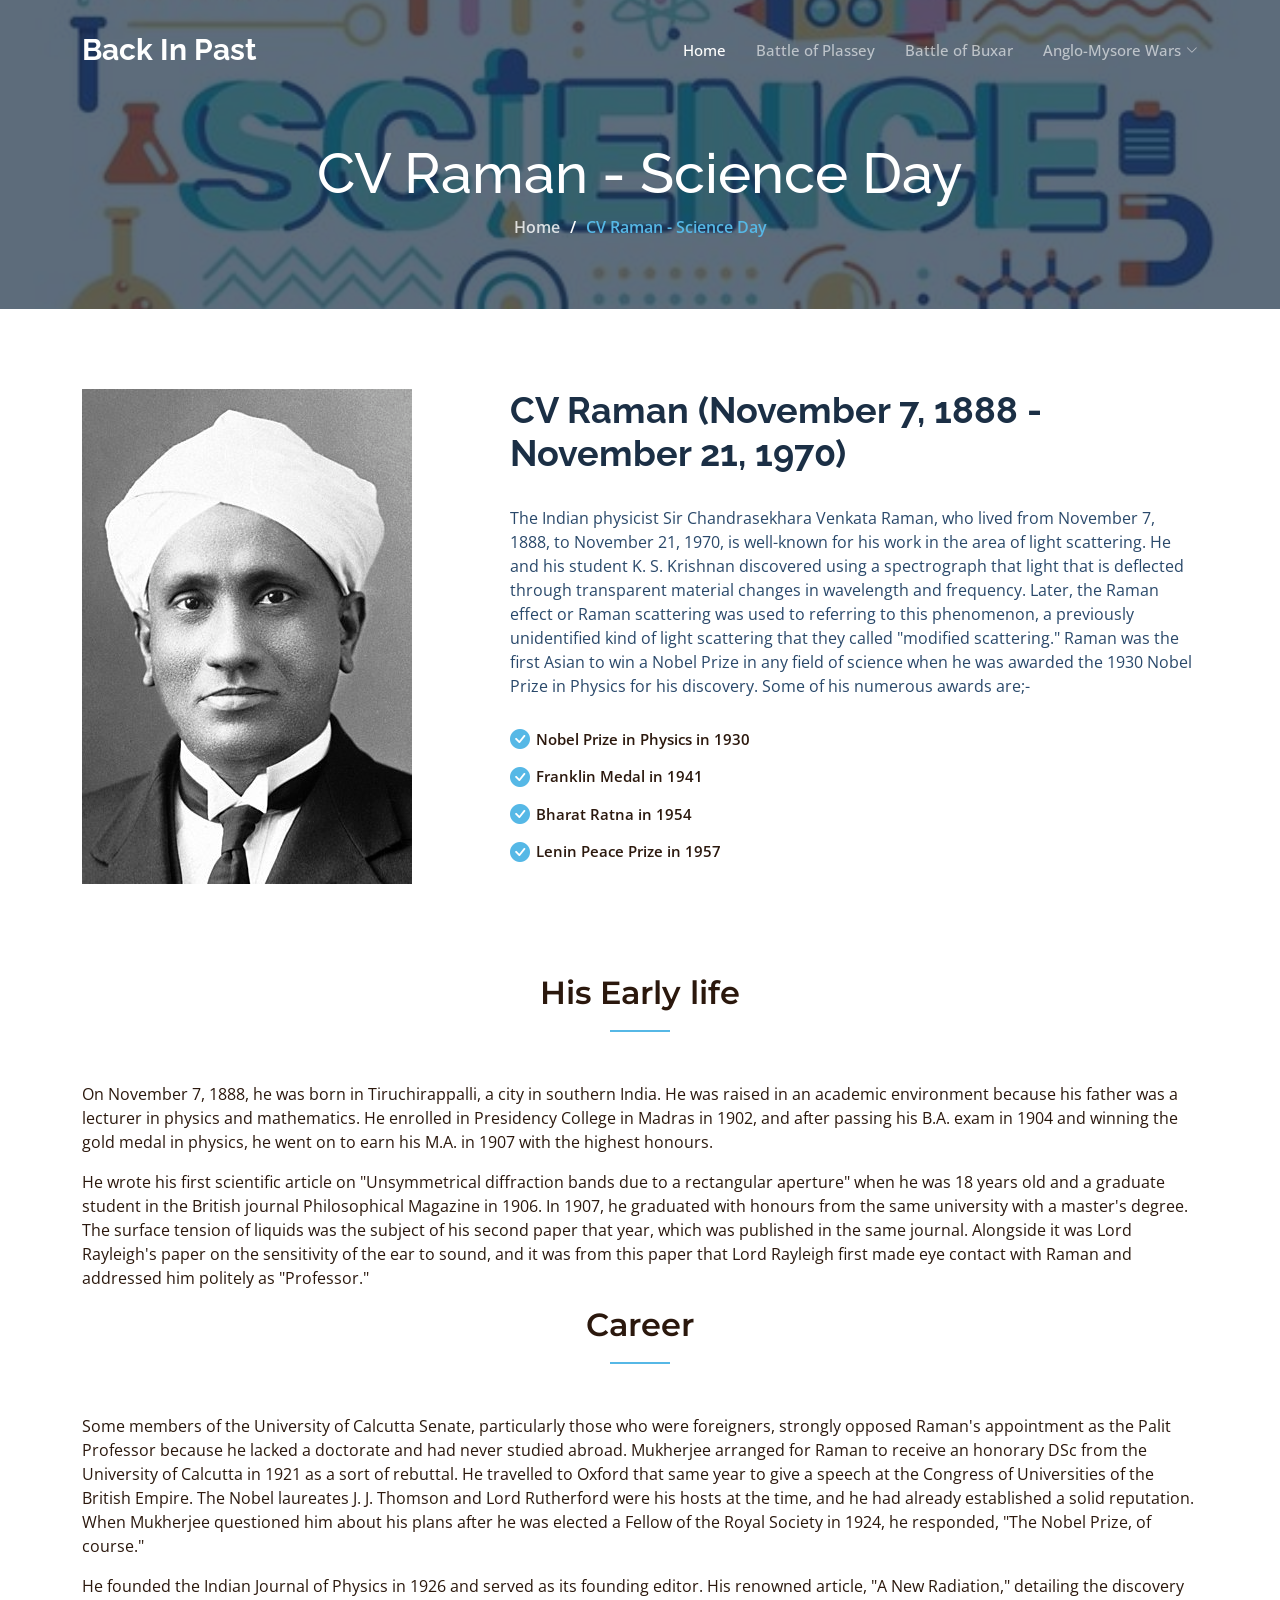
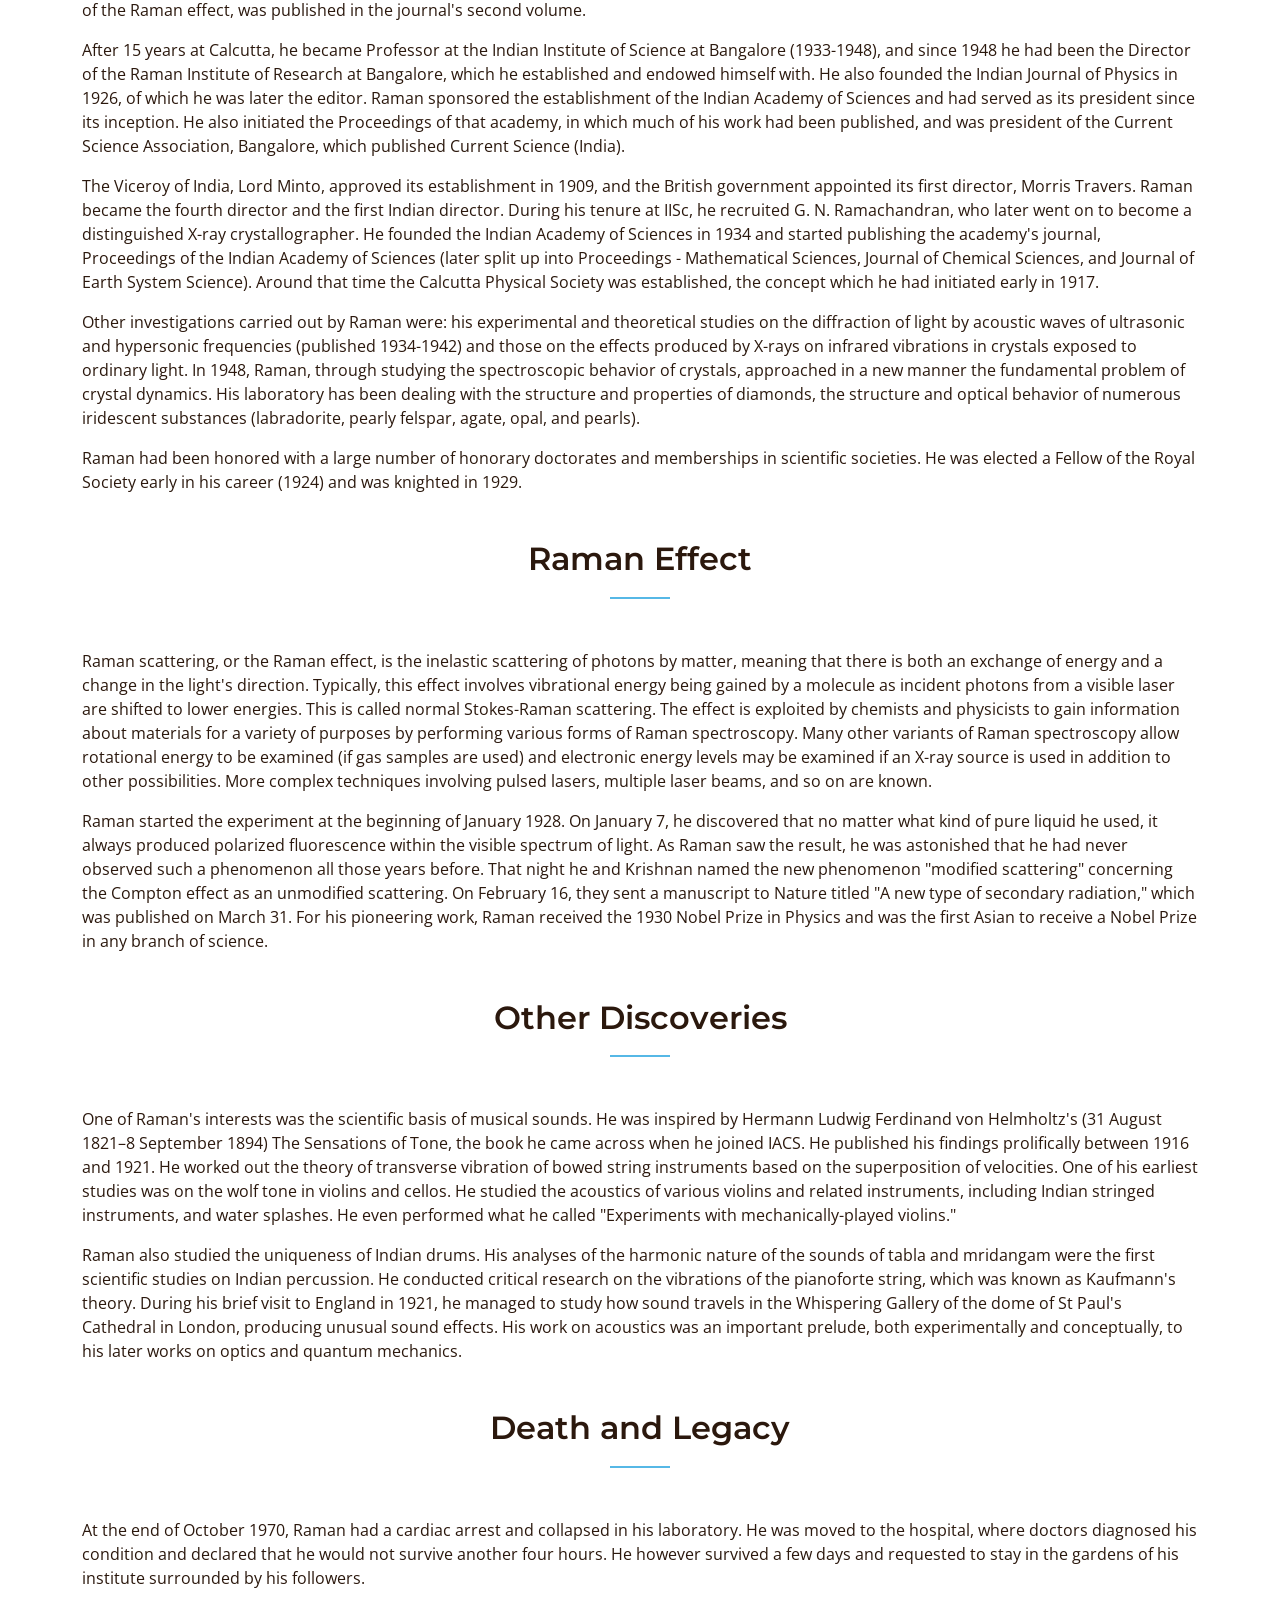
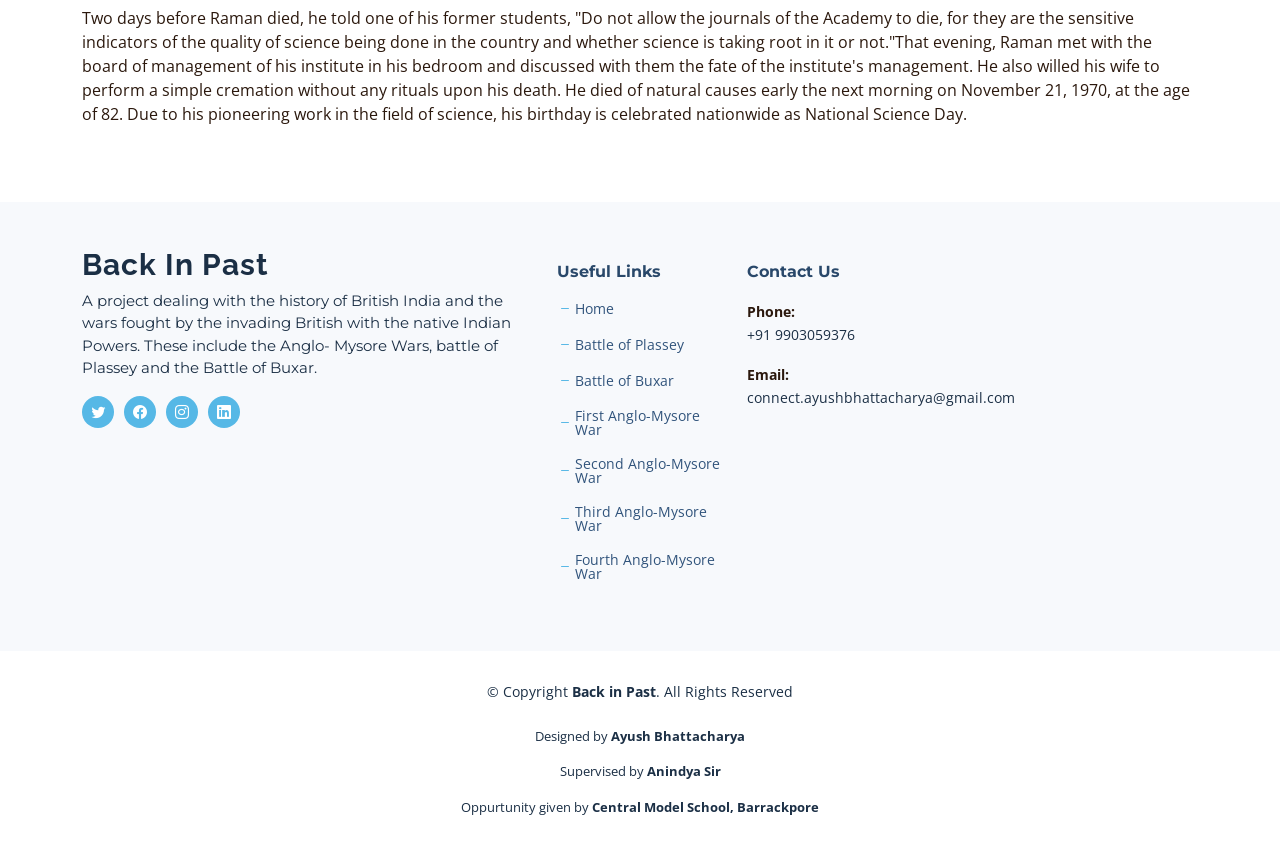
<file: cvraman.html>
<!DOCTYPE html>
<html lang="en">

<head>
  <meta charset="utf-8">
  <meta content="width=device-width, initial-scale=1.0" name="viewport">

  <title>CV Raman | Back In Past / Science Day - Computer Project </title>
  <meta name="title" content="Computer Project: National Science Day | CV Raman ">
    <meta name="author" content="Ayush Bhattacharya">
    <meta name="description" content="A project dealing with the life of Sir Chadresekhara Venkata Raman and his pionerring work in the field of science.   ">

  <!-- Favicons -->
  <link href="assets/img/favicon-32x32.png" rel="icon">
  <link href="assets/img/apple-touch-icon.png" rel="apple-touch-icon">

  <!-- Google Fonts -->
  <link rel="preconnect" href="https://fonts.googleapis.com">
  <link rel="preconnect" href="https://fonts.gstatic.com" crossorigin>
  <link href="https://fonts.googleapis.com/css2?family=Open+Sans:ital,wght@0,300;0,400;0,500;0,600;0,700;1,300;1,400;1,600;1,700&family=Montserrat:ital,wght@0,300;0,400;0,500;0,600;0,700;1,300;1,400;1,500;1,600;1,700&family=Raleway:ital,wght@0,300;0,400;0,500;0,600;0,700;1,300;1,400;1,500;1,600;1,700&display=swap" rel="stylesheet">

  <!-- Vendor CSS Files -->
  <link href="assets/vendor/bootstrap/css/bootstrap.min.css" rel="stylesheet">
  <link href="assets/vendor/bootstrap-icons/bootstrap-icons.css" rel="stylesheet">
  <link href="assets/vendor/aos/aos.css" rel="stylesheet">
  <link href="assets/vendor/glightbox/css/glightbox.min.css" rel="stylesheet">
  <link href="assets/vendor/swiper/swiper-bundle.min.css" rel="stylesheet">
  <link href="assets/vendor/remixicon/remixicon.css" rel="stylesheet">

  <!-- Template Main CSS File -->
  <link href="assets/css/main.css" rel="stylesheet">
</head>




<body class="page-index">

  <!-- ======= Header ======= -->
  <header id="header" class="header d-flex align-items-center fixed-top">
    <div class="container-fluid container-xl d-flex align-items-center justify-content-between">

      <a href="index.html" class="logo d-flex align-items-center">
  
        <h1 class="d-flex align-items-center">Back In Past</h1>
      </a>

      <i class="mobile-nav-toggle mobile-nav-show bi bi-list"></i>
      <i class="mobile-nav-toggle mobile-nav-hide d-none bi bi-x"></i>

      <nav id="navbar" class="navbar">
        <ul>
          <li><a href="index.html" class="active">Home</a></li>
          <li><a href="battle1.html">Battle of Plassey</a></li>
          <li><a href="battle2.html">Battle of Buxar</a></li>

          <li class="dropdown"><a href="#"><span>Anglo-Mysore Wars</span> <i class="bi bi-chevron-down dropdown-indicator"></i></a>
            <ul>
              <li><a href="anglo1.html">First Anglo-Mysore War</a></li>
              <li><a href="anglo2.html">Second Anglo-Mysore War</a></li>
              <li><a href="anglo3.html">Third Anglo-Mysore War</a></li>
              <li><a href="anglo4.html">Fourth Anglo-Mysore War</a></li>
            </ul>
          </li>
        </ul>
      </nav><!-- .navbar -->

    </div>
  </header><!-- End Header -->

  <main id="main">

    <!-- ======= Breadcrumbs ======= -->
    <div class="breadcrumbs d-flex align-items-center" style="background-image: url('assets/img/science_banner1.jpg');">
      <div class="container position-relative d-flex flex-column align-items-center">

        <h2> CV Raman - Science Day</h2>
        <ol>
          <li><a href="index.html">Home</a></li>
          <li>CV Raman - Science Day  </li>
        </ol>

      </div>
    </div><!-- End Breadcrumbs -->

    <!-- ======= About Section ======= -->
    <section id="about" class="about">
      <div class="container" data-aos="fade-up">

        <div class="row gy-4" data-aos="fade-up">
          <div class="col-lg-4">
            <img src="assets/img/CV_Raman.JPG" class="img-fluid" alt="">
          </div>
          <div class="col-lg-8">
            <div class="content ps-lg-5">
              <h3> CV Raman (November 7, 1888 - November 21, 1970) </h3>
              <p>
                The Indian physicist Sir Chandrasekhara Venkata Raman, who lived from November 7, 1888, to November 21, 1970, is well-known for his work in the area of light scattering. He and his student K. S. Krishnan discovered using a spectrograph that light that is deflected through transparent material changes in wavelength and frequency. Later, the Raman effect or Raman scattering was used to referring to this phenomenon, a previously unidentified kind of light scattering that they called "modified scattering." Raman was the first Asian to win a Nobel Prize in any field of science when he was awarded the 1930 Nobel Prize in Physics for his discovery. 
                
                Some of his numerous awards are;-

              </p>
              <ul>
                <li><i class="bi bi-check-circle-fill"></i> Nobel Prize in Physics in 1930</li>
                <li><i class="bi bi-check-circle-fill"></i> Franklin Medal in 1941</li>
                <li><i class="bi bi-check-circle-fill"></i> Bharat Ratna in 1954</li>
                <li><i class="bi bi-check-circle-fill"></i> Lenin Peace Prize in 1957</li>
              </ul>

            </div>
          </div>
        </div>

      </div>
    </section><!-- End About Section -->

    <!-- ======= story Section ======= -->
    <div class="section-header">
          <h2>His Early life</h2>

</div>
      <div class="story container">

          <p>On November 7, 1888, he was born in Tiruchirappalli, a city in southern India. He was raised in an academic environment because his father was a lecturer in physics and mathematics. He enrolled in Presidency College in Madras in 1902, and after passing his B.A. exam in 1904 and winning the gold medal in physics, he went on to earn his M.A. in 1907 with the highest honours.
        </p>

          <p>He wrote his first scientific article on "Unsymmetrical diffraction bands due to a rectangular aperture" when he was 18 years old and a graduate student in the British journal Philosophical Magazine in 1906. In 1907, he graduated with honours from the same university with a master's degree. The surface tension of liquids was the subject of his second paper that year, which was published in the same journal. Alongside it was Lord Rayleigh's paper on the sensitivity of the ear to sound, and it was from this paper that Lord Rayleigh first made eye contact with Raman and addressed him politely as "Professor."
        </p>

          

          <div class="section-header">
            <h2>Career</h2>
  </div>
        <div class="story">

          <p>Some members of the University of Calcutta Senate, particularly those who were foreigners, strongly opposed Raman's appointment as the Palit Professor because he lacked a doctorate and had never studied abroad. Mukherjee arranged for Raman to receive an honorary DSc from the University of Calcutta in 1921 as a sort of rebuttal. He travelled to Oxford that same year to give a speech at the Congress of Universities of the British Empire. The Nobel laureates J. J. Thomson and Lord Rutherford were his hosts at the time, and he had already established a solid reputation. When Mukherjee questioned him about his plans after he was elected a Fellow of the Royal Society in 1924, he responded, "The Nobel Prize, of course." 

          </p>

          <p> He founded the Indian Journal of Physics in 1926 and served as its founding editor. His renowned article, "A New Radiation," detailing the discovery of the Raman effect, was published in the journal's second volume.

          </p>

          <p>After 15 years at Calcutta, he became Professor at the Indian Institute of Science at Bangalore (1933-1948), and since 1948 he had been the Director of the Raman Institute of Research at Bangalore, which he established and endowed himself with. He also founded the Indian Journal of Physics in 1926, of which he was later the editor. Raman sponsored the establishment of the Indian Academy of Sciences and had served as its president since its inception. He also initiated the Proceedings of that academy, in which much of his work had been published, and was president of the Current Science Association, Bangalore, which published Current Science (India).

        </p>

          <p>The Viceroy of India, Lord Minto, approved its establishment in 1909, and the British government appointed its first director, Morris Travers. Raman became the fourth director and the first Indian director. During his tenure at IISc, he recruited G. N. Ramachandran, who later went on to become a distinguished X-ray crystallographer. He founded the Indian Academy of Sciences in 1934 and started publishing the academy's journal, Proceedings of the Indian Academy of Sciences (later split up into Proceedings - Mathematical Sciences, Journal of Chemical Sciences, and Journal of Earth System Science). Around that time the Calcutta Physical Society was established, the concept which he had initiated early in 1917.
        </p>

          <p>Other investigations carried out by Raman were: his experimental and theoretical studies on the diffraction of light by acoustic waves of ultrasonic and hypersonic frequencies (published 1934-1942) and those on the effects produced by X-rays on infrared vibrations in crystals exposed to ordinary light. In 1948, Raman, through studying the spectroscopic behavior of crystals, approached in a new manner the fundamental problem of crystal dynamics. His laboratory has been dealing with the structure and properties of diamonds, the structure and optical behavior of numerous iridescent substances (labradorite, pearly felspar, agate, opal, and pearls).
        </p>
        
          <p>Raman had been honored with a large number of honorary doctorates and memberships in scientific societies. He was elected a Fellow of the Royal Society early in his career (1924) and was knighted in 1929.


          </p>
      </div>


        <div class="section-header">
            <h2>Raman Effect</h2>
  </div>
        <div class="story">

          <p>Raman scattering, or the Raman effect, is the inelastic scattering of photons by matter, meaning that there is both an exchange of energy and a change in the light's direction. Typically, this effect involves vibrational energy being gained by a molecule as incident photons from a visible laser are shifted to lower energies. This is called normal Stokes-Raman scattering. The effect is exploited by chemists and physicists to gain information about materials for a variety of purposes by performing various forms of Raman spectroscopy. Many other variants of Raman spectroscopy allow rotational energy to be examined (if gas samples are used) and electronic energy levels may be examined if an X-ray source is used in addition to other possibilities. More complex techniques involving pulsed lasers, multiple laser beams, and so on are known.



          </p>

          <p> Raman started the experiment at the beginning of January 1928. On January 7, he discovered that no matter what kind of pure liquid he used, it always produced polarized fluorescence within the visible spectrum of light. As Raman saw the result, he was astonished that he had never observed such a phenomenon all those years before. That night he and Krishnan named the new phenomenon "modified scattering" concerning the Compton effect as an unmodified scattering. On February 16, they sent a manuscript to Nature titled "A new type of secondary radiation,"  which was published on March 31.  For his pioneering work, Raman received the 1930 Nobel Prize in Physics and was the first Asian to receive a Nobel Prize in any branch of science.



          </p>
      </div>
    
    
        <div class="section-header">
            <h2>Other Discoveries</h2>
  </div>
        <div class="story">

          <p>One of Raman's interests was the scientific basis of musical sounds. He was inspired by Hermann Ludwig Ferdinand von Helmholtz's (31 August 1821–8 September 1894) The Sensations of Tone, the book he came across when he joined IACS.  He published his findings prolifically between 1916 and 1921. He worked out the theory of transverse vibration of bowed string instruments based on the superposition of velocities. One of his earliest studies was on the wolf tone in violins and cellos. He studied the acoustics of various violins and related instruments, including Indian stringed instruments, and water splashes. He even performed what he called "Experiments with mechanically-played violins."





          </p>

          <p> Raman also studied the uniqueness of Indian drums. His analyses of the harmonic nature of the sounds of tabla and mridangam were the first scientific studies on Indian percussion. He conducted critical research on the vibrations of the pianoforte string, which was known as Kaufmann's theory. During his brief visit to England in 1921, he managed to study how sound travels in the Whispering Gallery of the dome of St Paul's Cathedral in London, producing unusual sound effects. His work on acoustics was an important prelude, both experimentally and conceptually, to his later works on optics and quantum mechanics.



          </p>
      </div>
      
      


        <div class="section-header">
            <h2>Death and Legacy</h2>
  </div>
        <div class="story">

          <p>At the end of October 1970, Raman had a cardiac arrest and collapsed in his laboratory. He was moved to the hospital, where doctors diagnosed his condition and declared that he would not survive another four hours. He however survived a few days and requested to stay in the gardens of his institute surrounded by his followers.


          </p>

          <p> Two days before Raman died, he told one of his former students, "Do not allow the journals of the Academy to die, for they are the sensitive indicators of the quality of science being done in the country and whether science is taking root in it or not."That evening, Raman met with the board of management of his institute in his bedroom and discussed with them the fate of the institute's management. He also willed his wife to perform a simple cremation without any rituals upon his death. He died of natural causes early the next morning on November 21, 1970, at the age of 82. Due to his pioneering work in the field of science, his birthday is celebrated nationwide as National Science Day.



          </p>
      </div>
      
        </div>

        
    </section>
    
    
    <!-- End story -->

    

    
  </main><!-- End #main -->

  <!-- ======= Footer ======= -->
  <footer id="footer" class="footer">

    <div class="footer-content">
      <div class="container">
        <div class="row gy-4">
          <div class="col-lg-5 col-md-12 footer-info">
            <a href="index.html" class="logo d-flex align-items-center">
              <span>Back In Past</span>
            </a>
            <p>A project dealing with the history of British India and the wars fought by the invading British with the native Indian Powers. These include the Anglo- Mysore Wars, battle of Plassey and the Battle of Buxar.  </p>
            
            <div class="social-links d-flex  mt-3">
              <a href="#" class="twitter"><i class="bi bi-twitter"></i></a>
              <a href="#" class="facebook"><i class="bi bi-facebook"></i></a>
              <a href="#" class="instagram"><i class="bi bi-instagram"></i></a>
              <a href="#" class="linkedin"><i class="bi bi-linkedin"></i></a>
            </div>
          </div>

          <div class="col-lg-2 col-6 footer-links">
            <h4>Useful Links</h4>
            <ul>
              <li><i class="bi bi-dash"></i> <a href="index.html">Home</a></li>
              <li><i class="bi bi-dash"></i> <a href="battle1.html">Battle of Plassey</a></li>
              <li><i class="bi bi-dash"></i> <a href="battle2.html">Battle of Buxar</a></li>
              <li><i class="bi bi-dash"></i> <a href="anglo1.html">First Anglo-Mysore War</a></li>
              <li><i class="bi bi-dash"></i> <a href="anglo2.html">Second Anglo-Mysore War</a></li>
              <li><i class="bi bi-dash"></i> <a href="anglo3.html">Third Anglo-Mysore War</a></li>
              <li><i class="bi bi-dash"></i> <a href="anglo4.html">Fourth Anglo-Mysore War</a></li>
              
            </ul>
          </div>


          <div class="col-lg-3 col-md-12 footer-contact text-center text-md-start">
            <h4>Contact Us</h4>
            
              <strong>Phone:</strong> <p>+91 9903059376 </p>
              <strong>Email:</strong> <p>connect.ayushbhattacharya@gmail.com</p>
            </p>

          </div>

        </div>
      </div>
    </div>

    <div class="footer-legal">
      <div class="container">
        <div class="copyright">
          &copy; Copyright <strong><span>Back in Past</span></strong>. All Rights Reserved
        </div><br>
        <div class="credits">
         
          <p>Designed by <strong>Ayush Bhattacharya</strong></p>
          <p>Supervised by <strong>Anindya Sir</strong></p>
          <p>Oppurtunity given by <strong>Central Model School, Barrackpore</strong></p>
        </div>
      </div>
    </div>
  </footer><!-- End Footer -->
  <!-- End Footer -->

  <a href="#" class="scroll-top d-flex align-items-center justify-content-center"><i class="bi bi-arrow-up-short"></i></a>

  <div id="preloader"></div>

  <!-- Vendor JS Files -->
  <script src="assets/vendor/bootstrap/js/bootstrap.bundle.min.js"></script>
  <script src="assets/vendor/aos/aos.js"></script>
  <script src="assets/vendor/glightbox/js/glightbox.min.js"></script>
  <script src="assets/vendor/swiper/swiper-bundle.min.js"></script>
  <script src="assets/vendor/isotope-layout/isotope.pkgd.min.js"></script>
  <script src="assets/vendor/php-email-form/validate.js"></script>

  <!-- Template Main JS File -->
  <script src="assets/js/main.js"></script>

</body>

</html>
</file>
<file: assets/css/main.css>
/* Fonts */
:root {
  --font-default: "Open Sans", system-ui, -apple-system, "Segoe UI", Roboto, "Helvetica Neue", Arial, "Noto Sans", "Liberation Sans", sans-serif, "Apple Color Emoji", "Segoe UI Emoji", "Segoe UI Symbol", "Noto Color Emoji";
  --font-primary: "Montserrat", sans-serif;
  --font-secondary: "Raleway", sans-serif;
}

/* Colors */
:root {
  --color-default: #2b180d;
  --color-primary: #56b8e6;
  --color-secondary: #1b2f45;
}

/* Smooth scroll behavior */
:root {
  scroll-behavior: smooth;
}

/*--------------------------------------------------------------
# General
--------------------------------------------------------------*/
body {
  font-family: var(--font-default);
  color: var(--color-default);
}

a {
  color: var(--color-primary);
  text-decoration: none;
  transition: 0.3s;
}

a:hover {
  color: #82cbed;
  text-decoration: none;
}

h1,
h2,
h3,
h4,
h5,
h6 {
  font-family: var(--font-primary);
}

/*--------------------------------------------------------------
# Sections & Section Header and Story
--------------------------------------------------------------*/
.story {
  text-align: left;
  padding-bottom: 30px;
}



section {
  overflow: hidden;
  padding: 80px 0;
}

.section-header {
  text-align: center;
  padding-bottom: 30px;
}

.section-header h2 {
  font-size: 32px;
  font-weight: 600;
  margin-bottom: 20px;
  padding-bottom: 20px;
  position: relative;
}

.section-header h2:after {
  content: "";
  position: absolute;
  display: block;
  width: 60px;
  height: 2px;
  background: var(--color-primary);
  left: 0;
  right: 0;
  bottom: 0;
  margin: auto;
}

.section-header p {
  margin-bottom: 0;
}

/*--------------------------------------------------------------
# Breadcrumbs
--------------------------------------------------------------*/
.breadcrumbs {
  padding: 140px 0 60px 0;
  min-height: 30vh;
  position: relative;
  background-size: cover;
  background-position: center;
  background-repeat: no-repeat;
}

.breadcrumbs:before {
  content: "";
  background-color: rgba(27, 47, 69, 0.7);
  position: absolute;
  inset: 0;
}

.breadcrumbs h2 {
  font-size: 56px;
  font-weight: 500;
  color: #fff;
  font-family: var(--font-secondary);
}

.breadcrumbs ol {
  display: flex;
  flex-wrap: wrap;
  list-style: none;
  padding: 0 0 10px 0;
  margin: 0;
  font-size: 16px;
  font-weight: 600;
  color: var(--color-primary);
}

.breadcrumbs ol a {
  color: rgba(255, 255, 255, 0.8);
  transition: 0.3s;
}

.breadcrumbs ol a:hover {
  text-decoration: underline;
}

.breadcrumbs ol li+li {
  padding-left: 10px;
}

.breadcrumbs ol li+li::before {
  display: inline-block;
  padding-right: 10px;
  color: #fff;
  content: "/";
}

/*--------------------------------------------------------------
# Scroll top button
--------------------------------------------------------------*/
.scroll-top {
  position: fixed;
  visibility: hidden;
  opacity: 0;
  right: 15px;
  bottom: 15px;
  z-index: 99999;
  background: var(--color-primary);
  width: 40px;
  height: 40px;
  border-radius: 4px;
  transition: all 0.4s;
}

.scroll-top i {
  font-size: 24px;
  color: #fff;
  line-height: 0;
}

.scroll-top:hover {
  background: rgba(86, 184, 230, 0.8);
  color: #fff;
}

.scroll-top.active {
  visibility: visible;
  opacity: 1;
}

/*--------------------------------------------------------------
# Preloader
--------------------------------------------------------------*/
#preloader {
  position: fixed;
  inset: 0;
  z-index: 9999;
  overflow: hidden;
  background: #fff;
  transition: all 0.6s ease-out;
}

#preloader:before {
  content: "";
  position: fixed;
  top: calc(50% - 30px);
  left: calc(50% - 30px);
  border: 6px solid var(--color-primary);
  border-top-color: #fff;
  border-radius: 50%;
  width: 60px;
  height: 60px;
  -webkit-animation: animate-preloader 1s linear infinite;
  animation: animate-preloader 1s linear infinite;
}

@-webkit-keyframes animate-preloader {
  0% {
    transform: rotate(0deg);
  }

  100% {
    transform: rotate(360deg);
  }
}

@keyframes animate-preloader {
  0% {
    transform: rotate(0deg);
  }

  100% {
    transform: rotate(360deg);
  }
}

/*--------------------------------------------------------------
# Disable aos animation delay on mobile devices
--------------------------------------------------------------*/
@media screen and (max-width: 768px) {
  [data-aos-delay] {
    transition-delay: 0 !important;
  }
}

/*--------------------------------------------------------------
# Header
--------------------------------------------------------------*/
.header {
  transition: all 0.5s;
  z-index: 997;
  padding: 24px 0;
}

@media (max-width: 1200px) {
  .header {
    padding: 12px 0;
  }
}

.header.sticked {
  background: rgba(27, 47, 69, 0.9);
  padding: 12px 0;
}

.header .logo img {
  max-height: 40px;
  margin-right: 6px;
}

.header .logo h1 {
  font-size: 30px;
  font-weight: 700;
  color: #fff;
  font-family: var(--font-secondary);
  margin: 0;
}

/*--------------------------------------------------------------
# Desktop Navigation
--------------------------------------------------------------*/
@media (min-width: 1280px) {
  .navbar {
    padding: 0;
  }

  .navbar ul {
    margin: 0;
    padding: 0;
    display: flex;
    list-style: none;
    align-items: center;
  }

  .navbar li {
    position: relative;
  }

  .navbar a,
  .navbar a:focus {
    display: flex;
    align-items: center;
    justify-content: space-between;
    padding: 15px 0 15px 30px;
    font-family: var(--font-default);
    font-size: 15px;
    font-weight: 500;
    color: rgba(255, 255, 255, 0.6);
    white-space: nowrap;
    transition: 0.3s;
  }

  .navbar a i,
  .navbar a:focus i {
    font-size: 12px;
    line-height: 0;
    margin-left: 5px;
  }

  .navbar a:hover,
  .navbar .active,
  .navbar .active:focus,
  .navbar li:hover>a {
    color: #fff;
  }

  .navbar .dropdown ul {
    display: block;
    position: absolute;
    left: 14px;
    top: calc(100% + 30px);
    margin: 0;
    padding: 10px 0;
    z-index: 99;
    opacity: 0;
    visibility: hidden;
    background: #fff;
    box-shadow: 0px 0px 30px rgba(127, 137, 161, 0.25);
    transition: 0.2s;
  }

  .navbar .dropdown ul li {
    min-width: 200px;
  }

  .navbar .dropdown ul a {
    padding: 10px 20px;
    font-size: 15px;
    text-transform: none;
    color: var(--color-secondary);
  }

  .navbar .dropdown ul a i {
    font-size: 12px;
  }

  .navbar .dropdown ul a:hover,
  .navbar .dropdown ul .active:hover,
  .navbar .dropdown ul li:hover>a {
    color: var(--color-primary);
  }

  .navbar .dropdown:hover>ul {
    opacity: 1;
    top: 100%;
    visibility: visible;
  }

  .navbar .dropdown .dropdown ul {
    top: 0;
    left: calc(100% - 30px);
    visibility: hidden;
  }

  .navbar .dropdown .dropdown:hover>ul {
    opacity: 1;
    top: 0;
    left: 100%;
    visibility: visible;
  }
}

@media (min-width: 1280px) and (max-width: 1366px) {
  .navbar .dropdown .dropdown ul {
    left: -90%;
  }

  .navbar .dropdown .dropdown:hover>ul {
    left: -100%;
  }
}

@media (min-width: 1280px) {

  .mobile-nav-show,
  .mobile-nav-hide {
    display: none;
  }
}

/*--------------------------------------------------------------
# Mobile Navigation
--------------------------------------------------------------*/
@media (max-width: 1279px) {
  .navbar {
    position: fixed;
    top: 0;
    right: -100%;
    width: 100%;
    max-width: 400px;
    bottom: 0;
    transition: 0.3s;
    z-index: 9997;
  }

  .navbar ul {
    position: absolute;
    inset: 0;
    padding: 50px 0 10px 0;
    margin: 0;
    background: rgba(27, 47, 69, 0.9);
    overflow-y: auto;
    transition: 0.3s;
    z-index: 9998;
  }

  .navbar a,
  .navbar a:focus {
    display: flex;
    align-items: center;
    justify-content: space-between;
    padding: 10px 20px;
    font-family: var(--font-default);
    font-size: 15px;
    font-weight: 600;
    color: rgba(255, 255, 255, 0.7);
    white-space: nowrap;
    transition: 0.3s;
  }

  .navbar a i,
  .navbar a:focus i {
    font-size: 12px;
    line-height: 0;
    margin-left: 5px;
  }

  .navbar a:hover,
  .navbar .active,
  .navbar .active:focus,
  .navbar li:hover>a {
    color: #fff;
  }

  .navbar .dropdown ul,
  .navbar .dropdown .dropdown ul {
    position: static;
    display: none;
    padding: 10px 0;
    margin: 10px 20px;
    background-color: rgba(20, 35, 51, 0.6);
  }

  .navbar .dropdown>.dropdown-active,
  .navbar .dropdown .dropdown>.dropdown-active {
    display: block;
  }

  .mobile-nav-show {
    color: rgba(255, 255, 255, 0.9);
    font-size: 28px;
    cursor: pointer;
    line-height: 0;
    transition: 0.5s;
  }

  .mobile-nav-hide {
    color: rgba(255, 255, 255, 0.9);
    font-size: 32px;
    cursor: pointer;
    line-height: 0;
    transition: 0.5s;
    position: fixed;
    right: 15px;
    top: 15px;
    z-index: 9999;
  }

  .mobile-nav-active {
    overflow: hidden;
  }

  .mobile-nav-active .navbar {
    right: 0;
  }

  .mobile-nav-active .navbar:before {
    content: "";
    position: fixed;
    inset: 0;
    background: rgba(27, 47, 69, 0.7);
    z-index: 9996;
  }
}

/*--------------------------------------------------------------
# Hero Section
--------------------------------------------------------------*/
.hero {
  width: 100%;
  min-height: 100vh;
  background: url("../img/anglomysorepic.jpg") top center;
  background-size: cover;
  position: relative;
  padding: 120px 0;
  z-index: 3;
}

@media (min-width: 1034px) {
  .hero:after {
    position: absolute;
    content: "";
    width: 40%;
    background: var(--color-secondary);
    top: 0;
    bottom: 0;
  }
}

.hero:before {
  position: absolute;
  content: "";
  background: rgba(27, 47, 69, 0.6);
  inset: 0;
}

@media (max-width: 1034px) {
  .hero:before {
    background: rgba(27, 47, 69, 0.7);
  }
}

.hero .container {
  z-index: 1;
}

@media (min-width: 1365px) {
  .hero {
    background-attachment: fixed;
  }
}

.hero h2 {
  margin: 0;
  font-size: 48px;
  font-weight: 700;
  line-height: 1.2;
  color: #fff;
  font-family: var(--font-secondary);
}

.hero blockquote {
  color: #fff;
  padding-left: 20px;
  font-size: 15px;
  font-family: var(--font-default);
  border-left: 2px solid var(--color-primary);
  margin: 40px 0;
}

.hero .btn-get-started {
  font-family: var(--font-secondary);
  font-weight: 500;
  font-size: 15px;
  letter-spacing: 1px;
  display: inline-block;
  padding: 12px 30px;
  border-radius: 50px;
  transition: 0.5s;
  color: #fff;
  background: var(--color-primary);
}

.hero .btn-get-started:hover {
  background: rgba(86, 184, 230, 0.8);
}

.hero .btn-watch-video {
  font-size: 16px;
  transition: 0.5s;
  margin-left: 25px;
  color: rgba(255, 255, 255, 0.7);
  font-weight: 600;
}

.hero .btn-watch-video i {
  color: var(--color-primary);
  font-size: 32px;
  transition: 0.3s;
  line-height: 0;
  margin-right: 8px;
}

.hero .btn-watch-video:hover {
  color: #fff;
}

.hero .btn-watch-video:hover i {
  color: #82cbed;
}

@media (max-width: 640px) {
  .hero h2 {
    font-size: 36px;
    line-height: 1;
  }

  .hero .btn-get-started,
  .hero .btn-watch-video {
    font-size: 13px;
  }
}

/*--------------------------------------------------------------
# Why Choose Us Section
--------------------------------------------------------------*/
.why-us {
  padding-bottom: 0;
}

.why-us .img-bg {
  min-height: 500px;
  background-size: cover;
}

.why-us .slides {
  background-color: #f7f9fc;
}

.why-us h3 {
  font-size: 24px;
  font-weight: 700;
  color: var(--color-secondary);
}

.why-us h4 {
  font-size: 18px;
  font-weight: 400;
  color: #29486a;
  font-family: var(--font-secondary);
}

.why-us .swiper {
  margin: 140px 140px 120px 140px;
  overflow: hidden;
}

.why-us .swiper-button-prev:after,
.why-us .swiper-button-next:after {
  font-size: 24px;
  color: var(--color-secondary);
}

.why-us .swiper-button-prev {
  left: 80px;
}

.why-us .swiper-button-next {
  right: 80px;
}

.why-us .swiper-pagination {
  margin-top: 30px;
  position: relative;
}

.why-us .swiper-pagination .swiper-pagination-bullet {
  background-color: var(--color-secondary);
}

.why-us .swiper-pagination .swiper-pagination-bullet-active {
  background-color: var(--color-primary);
}

@media (max-width: 1200px) {
  .why-us .swiper {
    margin: 60px 60px 40px 60px;
  }

  .why-us .swiper-button-prev,
  .why-us .swiper-button-next {
    display: none;
  }
}

@media (max-width: 575px) {
  .why-us .swiper {
    margin: 40px 40px 20px 40px;
  }
}

.page-about .why-us {
  padding: 0 0 80px 0;
}

/*--------------------------------------------------------------
# About Section
--------------------------------------------------------------*/
.about .content h3 {
  font-weight: 700;
  font-size: 36px;
  font-family: var(--font-secondary);
  color: var(--color-secondary);
}

.about .content p {
  margin: 30px 0;
  color: #29486a;
}

.about .content ul {
  list-style: none;
  padding: 0;
}

.about .content ul li {
  padding: 0 0 15px 26px;
  position: relative;
  font-size: 15px;
  font-weight: 600;
}

.about .content ul i {
  position: absolute;
  font-size: 20px;
  left: 0;
  top: -3px;
  color: var(--color-primary);
}

/*--------------------------------------------------------------
# Services List Section
--------------------------------------------------------------*/
.services-list .service-item {
  position: relative;
}

.services-list .service-item .icon i {
  font-size: 32px;
  line-height: 0;
  margin-right: 20px;
  color: #38618e;
}

.services-list .service-item .title {
  font-weight: 700;
  margin-bottom: 5px;
  font-size: 18px;
}

.services-list .service-item .title a {
  color: var(--color-secondary);
}

.services-list .service-item .title a:hover {
  color: #38618e;
}

.services-list .service-item .description {
  line-height: 24px;
  font-size: 14px;
}

/*--------------------------------------------------------------
# Call To Action Section
--------------------------------------------------------------*/
.call-to-action {
  background: linear-gradient(rgba(27, 47, 69, 0.8), rgba(27, 47, 69, 0.8)), url("../img/cta-bg.jpg") center center;
  background-size: cover;
  padding: 100px 0;
}

@media (min-width: 1365px) {
  .call-to-action {
    background-attachment: fixed;
  }
}

.call-to-action h3 {
  color: #fff;
  font-size: 28px;
  margin-bottom: 25px;
  font-weight: 700;
}

.call-to-action p {
  color: #fff;
  margin-bottom: 25px;
}

.call-to-action .cta-btn {
  font-family: var(--font-default);
  font-weight: 500;
  font-size: 16px;
  letter-spacing: 1px;
  display: inline-block;
  padding: 12px 40px;
  border-radius: 50px;
  transition: 0.5s;
  margin: 10px;
  color: #fff;
  background: #2aa5df;
}

.call-to-action .cta-btn:hover {
  background: var(--color-primary);
}

/*--------------------------------------------------------------
# Features Section
--------------------------------------------------------------*/
.features {
  padding-bottom: 0;
}

.features h3 {
  color: var(--color-secondary);
  font-size: 32px;
  font-weight: 700;
  margin-bottom: 30px;
}

.features .icon-list i {
  margin-right: 10px;
  font-size: 24px;
  line-height: 1.2;
}

.features .icon-list span {
  font-size: 18px;
  color: #29486a;
}

.features .phone-wrap {
  position: absolute;
  right: 0;
}

@media (max-width: 768px) {
  .features .phone-wrap {
    position: relative;
  }
}

.features .phone-wrap img {
  width: 340px;
}

@media (max-width: 992px) {
  .features .phone-wrap img {
    margin-top: 30px;
  }
}

@media (max-width: 768px) {
  .features .phone-wrap img {
    width: 100%;
  }
}

.features .details {
  margin-top: 80px;
  padding: 120px 0;
  background-color: #f7f9fc;
}

.features .details h4 {
  color: var(--color-secondary);
  font-size: 32px;
  font-weight: 700;
  margin-bottom: 20px;
}

.features .details p {
  margin-bottom: 20px;
  font-size: 15px;
}

.features .details .btn-get-started {
  font-family: var(--font-primary);
  display: inline-block;
  font-weight: 500;
  font-size: 15px;
  letter-spacing: 1px;
  padding: 10px 32px;
  border-radius: 50px;
  transition: 0.5s;
  background-color: var(--color-primary);
  color: #fff;
}

.features .details .btn-get-started:hover {
  background: #2aa5df;
}

/*--------------------------------------------------------------
# Recent Blog Posts Section
--------------------------------------------------------------*/
.recent-posts .post-box {
  transition: 0.3s;
  height: 100%;
  overflow: hidden;
  position: relative;
  display: flex;
  flex-direction: column;
}

.recent-posts .post-box .post-img {
  overflow: hidden;
  position: relative;
}

.recent-posts .post-box .post-img img {
  transition: 0.5s;
}

.recent-posts .post-box .meta {
  margin-top: 15px;
}

.recent-posts .post-box .meta .post-date {
  font-size: 15px;
  font-weight: 400;
  color: var(--color-primary);
}

.recent-posts .post-box .meta .post-author {
  font-size: 15px;
  font-weight: 400;
  color: var(--color-secondary);
}

.recent-posts .post-box .post-title {
  font-size: 18px;
  color: var(--color-secondary);
  font-weight: 700;
  margin: 15px 0 0 0;
  position: relative;
  transition: 0.3s;
}

.recent-posts .post-box p {
  margin: 15px 0 0 0;
  color: rgba(27, 47, 69, 0.7);
}

.recent-posts .post-box .readmore {
  display: flex;
  align-items: center;
  font-weight: 600;
  line-height: 1;
  transition: 0.3s;
  margin-top: 15px;
}

.recent-posts .post-box .readmore i {
  line-height: 0;
  margin-left: 4px;
  font-size: 18px;
}

.recent-posts .post-box:hover .post-title {
  color: var(--color-primary);
}

.recent-posts .post-box:hover .post-img img {
  transform: scale(1.1);
}

/*--------------------------------------------------------------
# Team Section
--------------------------------------------------------------*/
.team .team-member {
  overflow: hidden;
  background: #fff;
}

.team .team-member .member-img {
  position: relative;
  overflow: hidden;
}

.team .team-member .social {
  position: absolute;
  left: 0;
  bottom: 0;
  right: 0;
  height: 40px;
  opacity: 0;
  transition: ease-in-out 0.3s;
  background: rgba(255, 255, 255, 0.85);
  display: flex;
  align-items: center;
  justify-content: center;
}

.team .team-member .social a {
  transition: color 0.3s;
  color: #31547c;
  margin: 0 10px;
  display: inline-flex;
  align-items: center;
  justify-content: center;
}

.team .team-member .social a i {
  line-height: 0;
}

.team .team-member .social a:hover {
  color: var(--color-primary);
}

.team .team-member .social i {
  font-size: 18px;
  margin: 0 2px;
}

.team .team-member .member-info {
  padding: 25px 15px 0 15px;
  text-align: center;
}

.team .team-member .member-info h4 {
  font-weight: 700;
  margin-bottom: 5px;
  font-size: 18px;
  color: var(--color-secondary);
}

.team .team-member .member-info span {
  display: block;
  font-size: 13px;
  font-weight: 400;
  color: #6c757d;
}

.team .team-member .member-info p {
  font-style: italic;
  font-size: 14px;
  line-height: 26px;
  color: #6c757d;
}

.team .team-member:hover .social {
  opacity: 1;
}

/*--------------------------------------------------------------
# Services Cards Section
--------------------------------------------------------------*/
.services-cards {
  background: #f7f9fc;
}

.services-cards .card-item {
  border: 1px solid rgba(27, 47, 69, 0.1);
  background: #fff;
  position: relative;
  border-radius: 0;
}

.services-cards .card-item .card-bg {
  min-height: 300px;
  background-size: cover;
  background-repeat: no-repeat;
}

.services-cards .card-item .card-body {
  padding: 30px;
}

.services-cards .card-item h4 {
  font-weight: 700;
  font-size: 20px;
  margin-bottom: 15px;
  color: var(--color-secondary);
}

.services-cards .card-item p {
  color: var(--color-secondary);
  margin: 0;
}

/*--------------------------------------------------------------
# Testimonials Section
--------------------------------------------------------------*/
.testimonials .testimonial-item {
  box-sizing: content-box;
  padding: 30px;
  margin: 40px 30px;
  box-shadow: 0px 0 20px rgba(27, 47, 69, 0.1);
  background: #fff;
  min-height: 320px;
  display: flex;
  flex-direction: column;
  text-align: center;
  transition: 0.3s;
}

.testimonials .testimonial-item .stars {
  margin-bottom: 15px;
}

.testimonials .testimonial-item .stars i {
  color: #ffc107;
  margin: 0 1px;
}

.testimonials .testimonial-item .testimonial-img {
  width: 90px;
  border-radius: 50%;
  border: 4px solid #fff;
  margin: 0 auto;
}

.testimonials .testimonial-item h3 {
  font-size: 18px;
  font-weight: bold;
  margin: 10px 0 5px 0;
  color: #111;
}

.testimonials .testimonial-item h4 {
  font-size: 14px;
  color: #999;
  margin: 0;
}

.testimonials .testimonial-item p {
  font-style: italic;
  margin: 0 auto 15px auto;
}

.testimonials .swiper-pagination {
  margin-top: 20px;
  position: relative;
}

.testimonials .swiper-pagination .swiper-pagination-bullet {
  width: 10px;
  height: 10px;
  background-color: #e8eff6;
  opacity: 1;
}

.testimonials .swiper-pagination .swiper-pagination-bullet-active {
  background-color: var(--color-primary);
}

.testimonials .swiper-slide {
  opacity: 0.3;
}

@media (max-width: 1199px) {
  .testimonials .swiper-slide-active {
    opacity: 1;
  }

  .testimonials .swiper-pagination {
    margin-top: 0;
  }

  .testimonials .testimonial-item {
    margin: 40px 20px;
  }
}

@media (min-width: 1200px) {
  .testimonials .swiper-slide-next {
    opacity: 1;
    transform: scale(1.12);
  }
}

/*--------------------------------------------------------------
# Portfolio Section
--------------------------------------------------------------*/
.portfolio .portfolio-flters {
  padding: 0;
  margin: 0 auto 30px auto;
  list-style: none;
  text-align: center;
}

.portfolio .portfolio-flters li {
  color: var(--color-secondary);
  cursor: pointer;
  display: inline-block;
  padding: 0;
  font-size: 18px;
  font-weight: 400;
  margin: 0 10px;
  line-height: 1;
  margin-bottom: 5px;
  transition: all 0.3s ease-in-out;
}

.portfolio .portfolio-flters li:hover,
.portfolio .portfolio-flters li.filter-active {
  color: var(--color-primary);
}

.portfolio .portfolio-flters li:first-child {
  margin-left: 0;
}

.portfolio .portfolio-flters li:last-child {
  margin-right: 0;
}

@media (max-width: 575px) {
  .portfolio .portfolio-flters li {
    font-size: 14px;
    margin: 0 5px;
  }
}

.portfolio .portfolio-item {
  position: relative;
}

.portfolio .portfolio-item .portfolio-info {
  opacity: 0;
  position: absolute;
  left: 30px;
  right: 30px;
  bottom: 0;
  z-index: 3;
  transition: all ease-in-out 0.3s;
  background: rgba(255, 255, 255, 0.9);
  padding: 15px;
}

.portfolio .portfolio-item .portfolio-info h4 {
  font-size: 18px;
  font-weight: 600;
  color: var(--color-default);
  padding-right: 50px;
}

.portfolio .portfolio-item .portfolio-info p {
  color: #6c757d;
  font-size: 14px;
  margin-bottom: 0;
  padding-right: 50px;
}

.portfolio .portfolio-item .portfolio-info .preview-link,
.portfolio .portfolio-item .portfolio-info .details-link {
  position: absolute;
  right: 50px;
  font-size: 24px;
  top: calc(50% - 14px);
  color: rgba(27, 47, 69, 0.7);
  transition: 0.3s;
  line-height: 0;
}

.portfolio .portfolio-item .portfolio-info .preview-link:hover,
.portfolio .portfolio-item .portfolio-info .details-link:hover {
  color: var(--color-primary);
}

.portfolio .portfolio-item .portfolio-info .details-link {
  right: 14px;
  font-size: 28px;
}

.portfolio .portfolio-item:hover .portfolio-info {
  opacity: 1;
  bottom: 20px;
}

/*--------------------------------------------------------------
# Portfolio Details
--------------------------------------------------------------*/
.portfolio-details .portfolio-details-slider img {
  width: 100%;
}

.portfolio-details .portfolio-details-slider .swiper-pagination {
  margin-top: 20px;
  position: relative;
}

.portfolio-details .portfolio-details-slider .swiper-pagination .swiper-pagination-bullet {
  width: 12px;
  height: 12px;
  background-color: #fff;
  opacity: 1;
  border: 1px solid var(--color-primary);
}

.portfolio-details .portfolio-details-slider .swiper-pagination .swiper-pagination-bullet-active {
  background-color: var(--color-primary);
}

.portfolio-details .portfolio-info {
  padding: 30px;
  box-shadow: 0px 0 30px rgba(27, 47, 69, 0.1);
}

.portfolio-details .portfolio-info h3 {
  font-size: 22px;
  font-weight: 700;
  margin-bottom: 20px;
  padding-bottom: 20px;
  border-bottom: 1px solid #d6e2ef;
}

.portfolio-details .portfolio-info ul {
  list-style: none;
  padding: 0;
  font-size: 15px;
}

.portfolio-details .portfolio-info ul li+li {
  margin-top: 10px;
}

.portfolio-details .portfolio-description {
  padding-top: 30px;
}

.portfolio-details .portfolio-description h2 {
  font-size: 26px;
  font-weight: 700;
  margin-bottom: 20px;
  color: var(--color-secondary);
}

.portfolio-details .portfolio-description p {
  padding: 0;
}

/*--------------------------------------------------------------
# Contact Section
--------------------------------------------------------------*/
.contact {
  background: url("../img/contact-bg.png") left top no-repeat;
  background-size: contain;
  position: relative;
}

@media (max-width: 640px) {
  .contact {
    background-position: center 50px;
  }
}

.contact:before {
  content: "";
  background: rgba(255, 255, 255, 0.7);
  position: absolute;
  bottom: 0;
  top: 0;
  left: 0;
  right: 0;
}

.contact .info-item+.info-item {
  margin-top: 40px;
}

.contact .info-item i {
  font-size: 20px;
  background: var(--color-primary);
  color: #fff;
  width: 44px;
  height: 44px;
  display: flex;
  justify-content: center;
  align-items: center;
  border-radius: 50px;
  transition: all 0.3s ease-in-out;
  margin-right: 15px;
}

.contact .info-item h4 {
  padding: 0;
  font-size: 20px;
  font-weight: 700;
  margin-bottom: 5px;
  color: #1c88ba;
}

.contact .info-item p {
  padding: 0;
  margin-bottom: 0;
  font-size: 14px;
}

.contact .php-email-form {
  width: 100%;
}

.contact .php-email-form .form-group {
  padding-bottom: 8px;
}

.contact .php-email-form .error-message {
  display: none;
  color: #fff;
  background: #df1529;
  text-align: left;
  padding: 15px;
  font-weight: 600;
}

.contact .php-email-form .error-message br+br {
  margin-top: 25px;
}

.contact .php-email-form .sent-message {
  display: none;
  color: #fff;
  background: #059652;
  text-align: center;
  padding: 15px;
  font-weight: 600;
}

.contact .php-email-form .loading {
  display: none;
  background: #fff;
  text-align: center;
  padding: 15px;
}

.contact .php-email-form .loading:before {
  content: "";
  display: inline-block;
  border-radius: 50%;
  width: 24px;
  height: 24px;
  margin: 0 10px -6px 0;
  border: 3px solid #059652;
  border-top-color: #fff;
  -webkit-animation: animate-loading 1s linear infinite;
  animation: animate-loading 1s linear infinite;
}

.contact .php-email-form input,
.contact .php-email-form textarea {
  border-radius: 0;
  box-shadow: none;
  font-size: 14px;
  padding: 12px 15px;
}

.contact .php-email-form input:focus,
.contact .php-email-form textarea:focus {
  border-color: var(--color-primary);
}

.contact .php-email-form textarea {
  padding: 10px 12px;
}

.contact .php-email-form button[type=submit] {
  background: #1f98d1;
  border: 0;
  padding: 12px 40px;
  color: #fff;
  transition: 0.4s;
}

.contact .php-email-form button[type=submit]:hover {
  background: var(--color-primary);
}

@-webkit-keyframes animate-loading {
  0% {
    transform: rotate(0deg);
  }

  100% {
    transform: rotate(360deg);
  }
}

@keyframes animate-loading {
  0% {
    transform: rotate(0deg);
  }

  100% {
    transform: rotate(360deg);
  }
}

/*--------------------------------------------------------------
# Blog Stylings
--------------------------------------------------------------*/
/*--------------------------------------------------------------
# Blog Home Posts List
--------------------------------------------------------------*/
.blog .posts-list article {
  height: 100%;
  border-bottom: 1px solid #d6e2ef;
  padding-bottom: 30px;
}

.blog .posts-list article+article {
  margin-top: 60px;
}

.blog .posts-list .post-img {
  max-height: 240px;
  overflow: hidden;
}

.blog .posts-list .title {
  font-size: 20px;
  font-weight: 600;
  padding: 0;
  margin: 20px 0 0 0;
}

.blog .posts-list .title a {
  color: var(--color-secondary);
  transition: 0.3s;
}

.blog .posts-list .title a:hover {
  color: var(--color-primary);
}

.blog .posts-list .meta-top {
  margin-top: 20px;
  color: #467ab3;
}

.blog .posts-list .meta-top ul {
  display: flex;
  flex-wrap: wrap;
  list-style: none;
  align-items: center;
  padding: 0;
  margin: 0;
}

.blog .posts-list .meta-top ul li+li {
  padding-left: 20px;
}

.blog .posts-list .meta-top i {
  font-size: 16px;
  margin-right: 8px;
  line-height: 0;
  color: rgba(86, 184, 230, 0.8);
}

.blog .posts-list .meta-top a {
  color: #467ab3;
  font-size: 14px;
  display: inline-block;
  line-height: 1;
}

.blog .posts-list .content {
  margin-top: 20px;
}

.blog .posts-list .read-more a {
  display: inline-block;
  color: #1f98d1;
  transition: 0.3s;
  font-size: 15px;
  font-weight: 500;
}

.blog .posts-list .read-more a:hover {
  color: var(--color-primary);
}

/*--------------------------------------------------------------
# Blog Details Page
--------------------------------------------------------------*/
.blog .blog-details {
  box-shadow: 0 4px 16px rgba(0, 0, 0, 0.1);
  padding: 30px;
}

.blog .blog-details .post-img {
  margin: -30px -30px 20px -30px;
  overflow: hidden;
}

.blog .blog-details .title {
  font-size: 28px;
  font-weight: 700;
  padding: 0;
  margin: 20px 0 0 0;
  color: var(--color-secondary);
}

.blog .blog-details .content {
  margin-top: 20px;
}

.blog .blog-details .content h3 {
  font-size: 22px;
  margin-top: 30px;
  font-weight: bold;
}

.blog .blog-details .content blockquote {
  overflow: hidden;
  background-color: rgba(27, 47, 69, 0.06);
  padding: 60px;
  position: relative;
  text-align: center;
  margin: 20px 0;
}

.blog .blog-details .content blockquote p {
  color: var(--color-default);
  line-height: 1.6;
  margin-bottom: 0;
  font-style: italic;
  font-weight: 500;
  font-size: 22px;
}

.blog .blog-details .content blockquote:after {
  content: "";
  position: absolute;
  left: 0;
  top: 0;
  bottom: 0;
  width: 3px;
  background-color: var(--color-secondary);
  margin-top: 20px;
  margin-bottom: 20px;
}

.blog .blog-details .meta-top {
  margin-top: 20px;
  color: var(--color-gray);
}

.blog .blog-details .meta-top ul {
  display: flex;
  flex-wrap: wrap;
  list-style: none;
  align-items: center;
  padding: 0;
  margin: 0;
}

.blog .blog-details .meta-top ul li+li {
  padding-left: 20px;
}

.blog .blog-details .meta-top i {
  font-size: 16px;
  margin-right: 8px;
  line-height: 0;
  color: rgba(86, 184, 230, 0.8);
}

.blog .blog-details .meta-top a {
  color: var(--color-gray);
  font-size: 14px;
  display: inline-block;
  line-height: 1;
}

.blog .blog-details .meta-bottom {
  padding-top: 10px;
  border-top: 1px solid rgba(27, 47, 69, 0.15);
}

.blog .blog-details .meta-bottom i {
  color: #38618e;
  display: inline;
}

.blog .blog-details .meta-bottom a {
  color: rgba(27, 47, 69, 0.8);
  transition: 0.3s;
}

.blog .blog-details .meta-bottom a:hover {
  color: var(--color-primary);
}

.blog .blog-details .meta-bottom .cats {
  list-style: none;
  display: inline;
  padding: 0 20px 0 0;
  font-size: 14px;
}

.blog .blog-details .meta-bottom .cats li {
  display: inline-block;
}

.blog .blog-details .meta-bottom .tags {
  list-style: none;
  display: inline;
  padding: 0;
  font-size: 14px;
}

.blog .blog-details .meta-bottom .tags li {
  display: inline-block;
}

.blog .blog-details .meta-bottom .tags li+li::before {
  padding-right: 6px;
  color: var(--color-default);
  content: ",";
}

.blog .blog-details .meta-bottom .share {
  font-size: 16px;
}

.blog .blog-details .meta-bottom .share i {
  padding-left: 5px;
}

.blog .post-author {
  padding: 20px;
  margin-top: 30px;
  box-shadow: 0 4px 16px rgba(0, 0, 0, 0.1);
}

.blog .post-author img {
  max-width: 120px;
  margin-right: 20px;
}

.blog .post-author h4 {
  font-weight: 600;
  font-size: 22px;
  margin-bottom: 0px;
  padding: 0;
  color: var(--color-secondary);
}

.blog .post-author .social-links {
  margin: 0 10px 10px 0;
}

.blog .post-author .social-links a {
  color: rgba(27, 47, 69, 0.5);
  margin-right: 5px;
}

.blog .post-author p {
  font-style: italic;
  color: rgba(var(--color-gray-rgb), 0.8);
  margin-bottom: 0;
}

/*--------------------------------------------------------------
# Blog Sidebar
--------------------------------------------------------------*/
.blog .sidebar .sidebar-title {
  font-size: 22px;
  font-weight: 400;
  padding: 0;
  margin: 0;
  color: var(--color-secondary);
}

.blog .sidebar .sidebar-item+.sidebar-item {
  margin-top: 40px;
}

.blog .sidebar .search-form form {
  background: #fff;
  border: 1px solid rgba(27, 47, 69, 0.2);
  padding: 3px 10px;
  position: relative;
}

.blog .sidebar .search-form form input[type=text] {
  border: 0;
  padding: 4px;
  border-radius: 4px;
  width: calc(100% - 40px);
}

.blog .sidebar .search-form form input[type=text]:focus {
  outline: none;
}

.blog .sidebar .search-form form button {
  position: absolute;
  top: 0;
  right: 0;
  bottom: 0;
  border: 0;
  background: none;
  font-size: 16px;
  padding: 0 15px;
  margin: -1px;
  background: var(--color-primary);
  color: #fff;
  transition: 0.3s;
  border-radius: 0 4px 4px 0;
  line-height: 0;
}

.blog .sidebar .search-form form button i {
  line-height: 0;
}

.blog .sidebar .search-form form button:hover {
  background: rgba(86, 184, 230, 0.8);
}

.blog .sidebar .categories ul {
  list-style: none;
  padding: 0;
}

.blog .sidebar .categories ul li+li {
  padding-top: 10px;
}

.blog .sidebar .categories ul a {
  color: var(--color-secondary);
  font-size: 15px;
}

.blog .sidebar .categories ul a:hover {
  color: var(--color-default);
}

.blog .sidebar .categories ul a span {
  padding-left: 5px;
  color: rgba(var(--color-default-rgb), 0.4);
  font-size: 14px;
}

.blog .sidebar .recent-posts .post-item {
  display: flex;
  box-shadow: 0px 0 15px rgba(0, 0, 0, 0.08);
  padding: 20px;
}

.blog .sidebar .recent-posts .post-item+.post-item {
  margin-top: 15px;
}

.blog .sidebar .recent-posts img {
  width: 80px;
  margin-right: 15px;
}

.blog .sidebar .recent-posts h4 {
  font-size: 18px;
  font-weight: 400;
}

.blog .sidebar .recent-posts h4 a {
  color: var(--color-secondary);
  transition: 0.3s;
}

.blog .sidebar .recent-posts h4 a:hover {
  color: var(--color-primary);
}

.blog .sidebar .recent-posts time {
  display: block;
  font-style: italic;
  font-size: 14px;
  color: rgba(var(--color-default-rgb), 0.4);
}

.blog .sidebar .tags {
  margin-bottom: -10px;
}

.blog .sidebar .tags ul {
  list-style: none;
  padding: 0;
}

.blog .sidebar .tags ul li {
  display: inline-block;
}

.blog .sidebar .tags ul a {
  color: #38618e;
  font-size: 14px;
  padding: 6px 14px;
  margin: 0 6px 8px 0;
  border: 1px solid rgba(27, 47, 69, 0.15);
  display: inline-block;
  border-radius: 50px;
  transition: 0.3s;
}

.blog .sidebar .tags ul a:hover {
  color: #fff;
  border: 1px solid var(--color-primary);
  background: var(--color-primary);
}

.blog .sidebar .tags ul a span {
  padding-left: 5px;
  color: rgba(27, 47, 69, 0.8);
  font-size: 14px;
}

/*--------------------------------------------------------------
# Blog Comments
--------------------------------------------------------------*/
.blog .comments {
  margin-top: 30px;
}

.blog .comments .comments-count {
  font-weight: bold;
}

.blog .comments .comment {
  margin-top: 30px;
  position: relative;
}

.blog .comments .comment .comment-img {
  margin-right: 14px;
}

.blog .comments .comment .comment-img img {
  width: 60px;
}

.blog .comments .comment h5 {
  font-size: 16px;
  margin-bottom: 2px;
}

.blog .comments .comment h5 a {
  font-weight: bold;
  color: var(--color-default);
  transition: 0.3s;
}

.blog .comments .comment h5 a:hover {
  color: var(--color-primary);
}

.blog .comments .comment h5 .reply {
  padding-left: 10px;
  color: var(--color-secondary);
}

.blog .comments .comment h5 .reply i {
  font-size: 20px;
}

.blog .comments .comment time {
  display: block;
  font-size: 14px;
  color: rgba(27, 47, 69, 0.8);
  margin-bottom: 5px;
}

.blog .comments .comment.comment-reply {
  padding-left: 40px;
}

.blog .comments .reply-form {
  margin-top: 30px;
  padding: 30px;
  box-shadow: 0 4px 16px rgba(0, 0, 0, 0.1);
}

.blog .comments .reply-form h4 {
  font-weight: bold;
  font-size: 22px;
}

.blog .comments .reply-form p {
  font-size: 14px;
}

.blog .comments .reply-form input {
  border-radius: 4px;
  padding: 10px 10px;
  font-size: 14px;
}

.blog .comments .reply-form input:focus {
  box-shadow: none;
  border-color: rgba(86, 184, 230, 0.8);
}

.blog .comments .reply-form textarea {
  border-radius: 4px;
  padding: 10px 10px;
  font-size: 14px;
}

.blog .comments .reply-form textarea:focus {
  box-shadow: none;
  border-color: rgba(86, 184, 230, 0.8);
}

.blog .comments .reply-form .form-group {
  margin-bottom: 25px;
}

.blog .comments .reply-form .btn-primary {
  border-radius: 4px;
  padding: 10px 20px;
  border: 0;
  background-color: var(--color-secondary);
}

.blog .comments .reply-form .btn-primary:hover {
  background-color: rgba(27, 47, 69, 0.8);
}

/*--------------------------------------------------------------
# Blog Home Pagination
--------------------------------------------------------------*/
.blog .blog-pagination {
  margin-top: 30px;
  color: #38618e;
}

.blog .blog-pagination ul {
  display: flex;
  padding: 0;
  margin: 0;
  list-style: none;
}

.blog .blog-pagination li {
  margin: 0 5px;
  transition: 0.3s;
}

.blog .blog-pagination li a {
  color: #2aa5df;
  border-radius: 50%;
  width: 40px;
  height: 40px;
  background: #dbf0fa;
  padding: 7px 16px;
  display: flex;
  align-items: center;
  justify-content: center;
}

.blog .blog-pagination li.active a,
.blog .blog-pagination li:hover a {
  background: var(--color-primary);
  color: #fff;
}

/*--------------------------------------------------------------
# Footer
--------------------------------------------------------------*/
.footer {
  font-size: 14px;
}

.footer .footer-content {
  background-color: #f7f9fc;
  background-size: contain;
  padding: 60px 0 30px 0;
}

.footer .footer-content .footer-info {
  margin-bottom: 30px;
}

.footer .footer-content .footer-info .logo {
  line-height: 0;
  margin-bottom: 25px;
}

.footer .footer-content .footer-info .logo img {
  max-height: 40px;
  margin-right: 6px;
}

.footer .footer-content .footer-info .logo span {
  font-size: 30px;
  font-weight: 700;
  letter-spacing: 1px;
  color: var(--color-secondary);
  font-family: var(--font-secondary);
  margin-top: 3px;
}

.footer .footer-content .footer-info p {
  font-size: 15px;
  margin-bottom: 0;
  font-family: var(--font-primary);
  color: var(--color-secondary);
}

.footer .footer-content .social-links a {
  font-size: 14px;
  line-height: 0;
  display: inline-block;
  width: 32px;
  height: 32px;
  color: rgba(27, 47, 69, 0.5);
  margin-right: 10px;
  transition: 0.3s;
  display: flex;
  justify-content: center;
  align-items: center;
  background-color: var(--color-primary);
  color: #fff;
  border-radius: 50px;
}

.footer .footer-content .social-links a:hover {
  background-color: #38618e;
}

.footer .footer-content h4 {
  font-size: 16px;
  font-weight: bold;
  color: #29486a;
  position: relative;
  padding-bottom: 12px;
}

.footer .footer-content .footer-links {
  margin-bottom: 30px;
}

.footer .footer-content .footer-links ul {
  list-style: none;
  padding: 0;
  margin: 0;
}

.footer .footer-content .footer-links ul i {
  margin-right: 2px;
  color: var(--color-primary);
  font-size: 16px;
  line-height: 0;
}

.footer .footer-content .footer-links ul li {
  padding: 10px 0;
  display: flex;
  align-items: center;
}

.footer .footer-content .footer-links ul li:first-child {
  padding-top: 0;
}

.footer .footer-content .footer-links ul a {
  color: #31547c;
  transition: 0.3s;
  display: inline-block;
  line-height: 1;
}

.footer .footer-content .footer-links ul a:hover {
  color: var(--color-primary);
}

.footer .footer-content .footer-contact p {
  line-height: 26px;
  color: var(--color-secondary);
}

.footer .footer-legal {
  background: #fff;
  padding: 30px 0;
}

.footer .footer-legal .copyright {
  text-align: center;
  color: var(--color-secondary);
}

.footer .footer-legal .credits {
  padding-top: 4px;
  text-align: center;
  font-size: 13px;
  color: var(--color-secondary);
}
</file>
